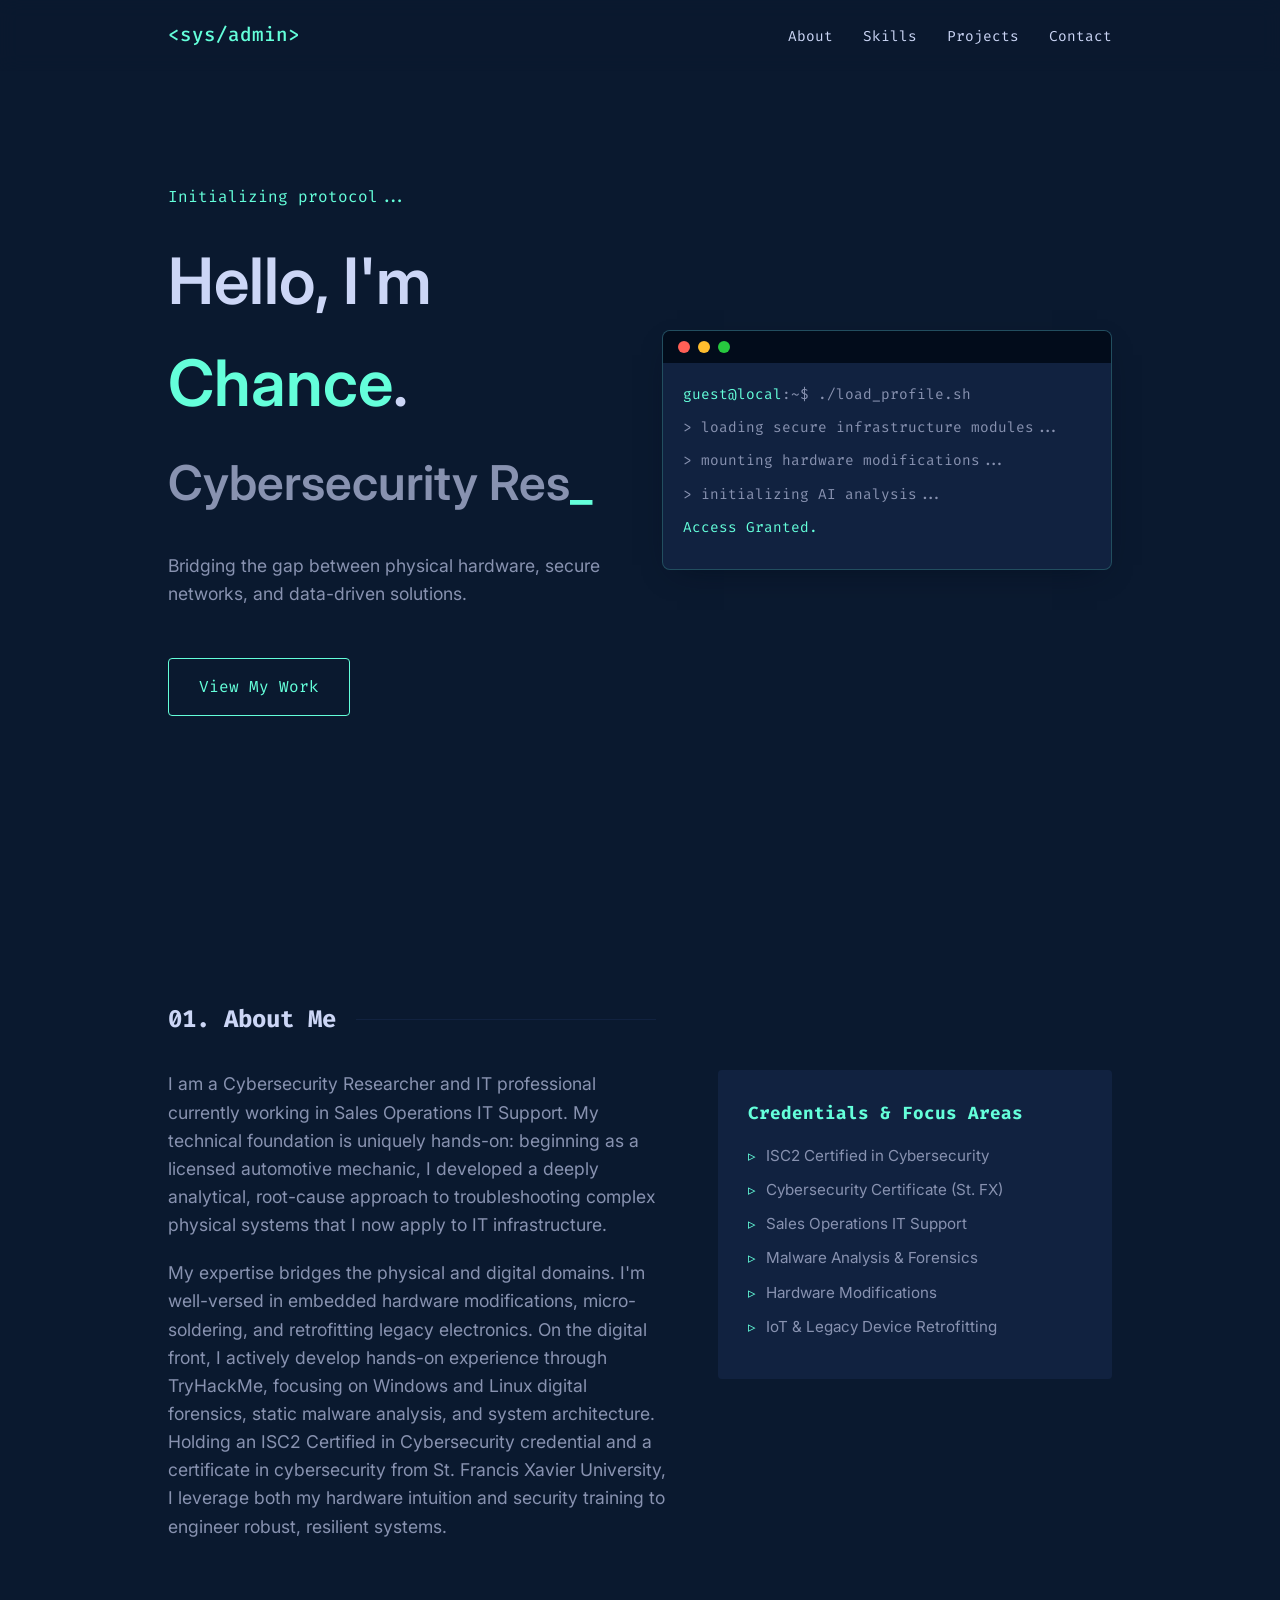
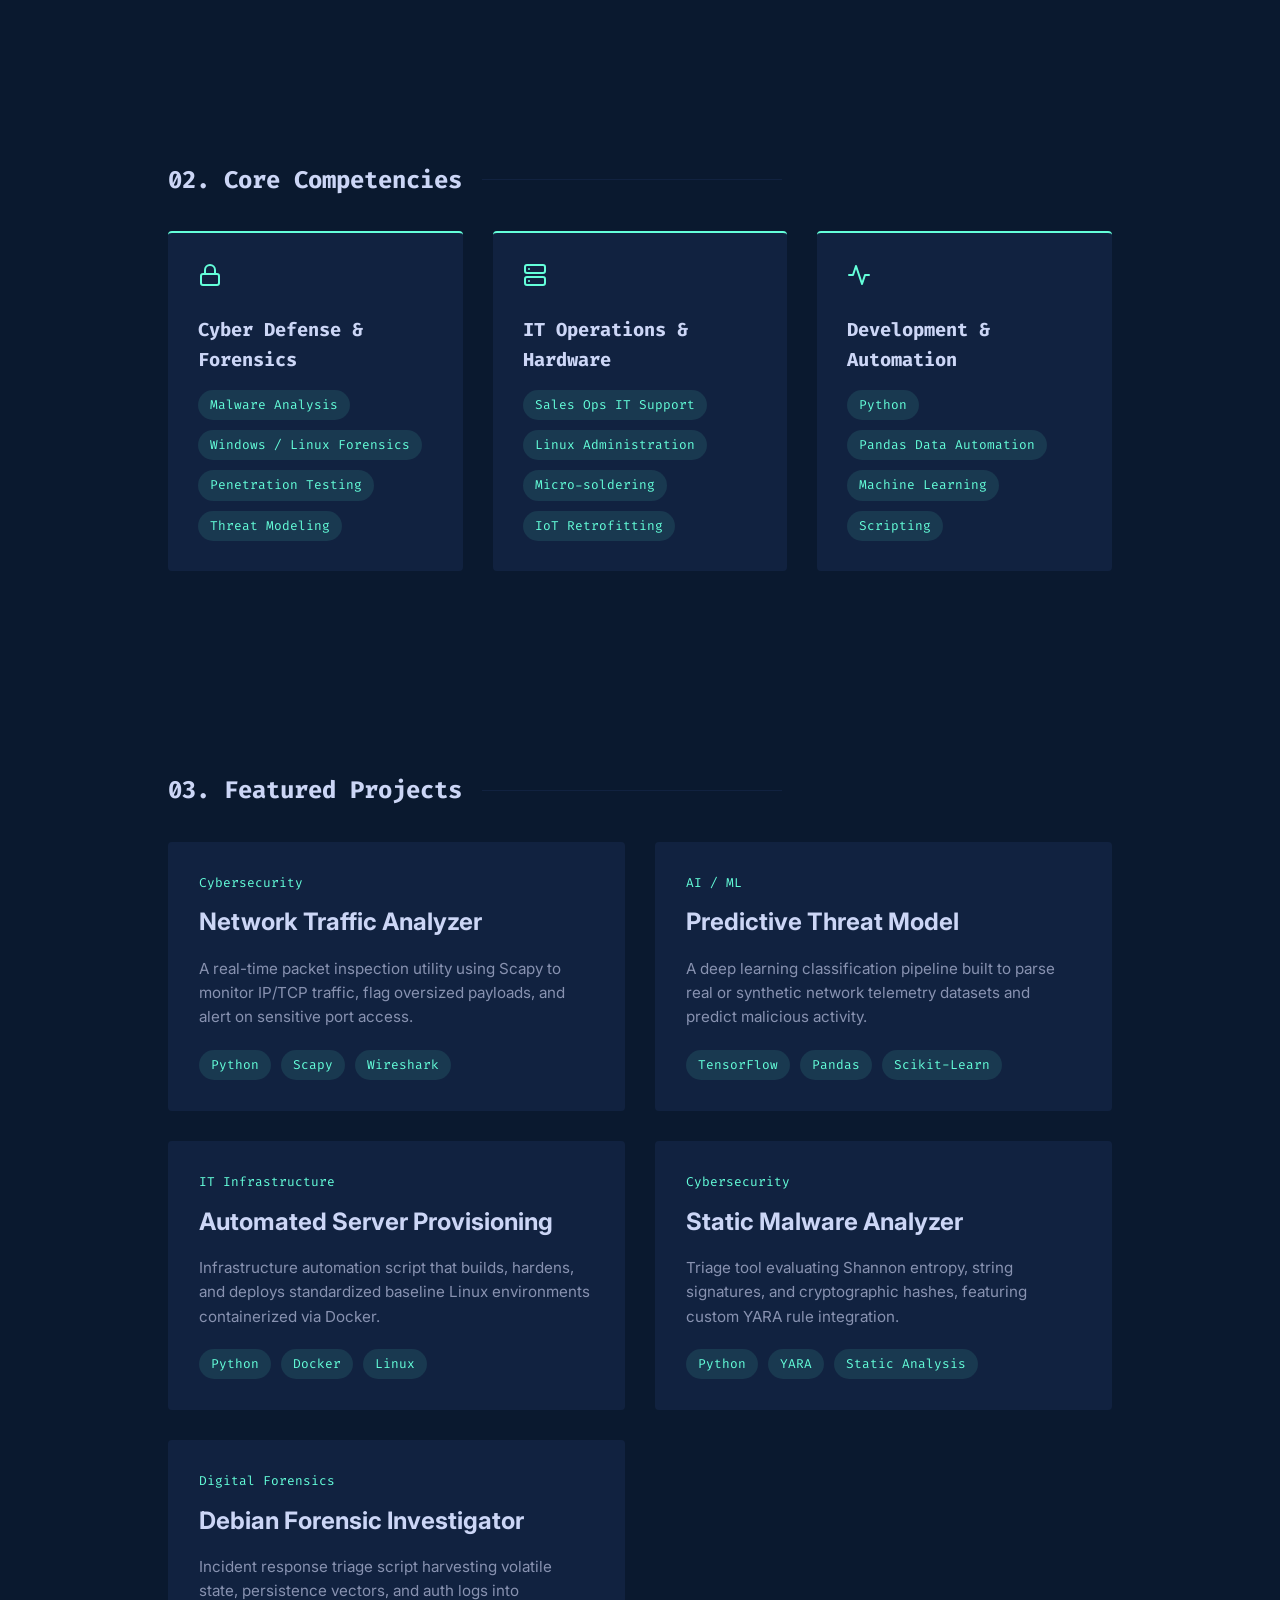
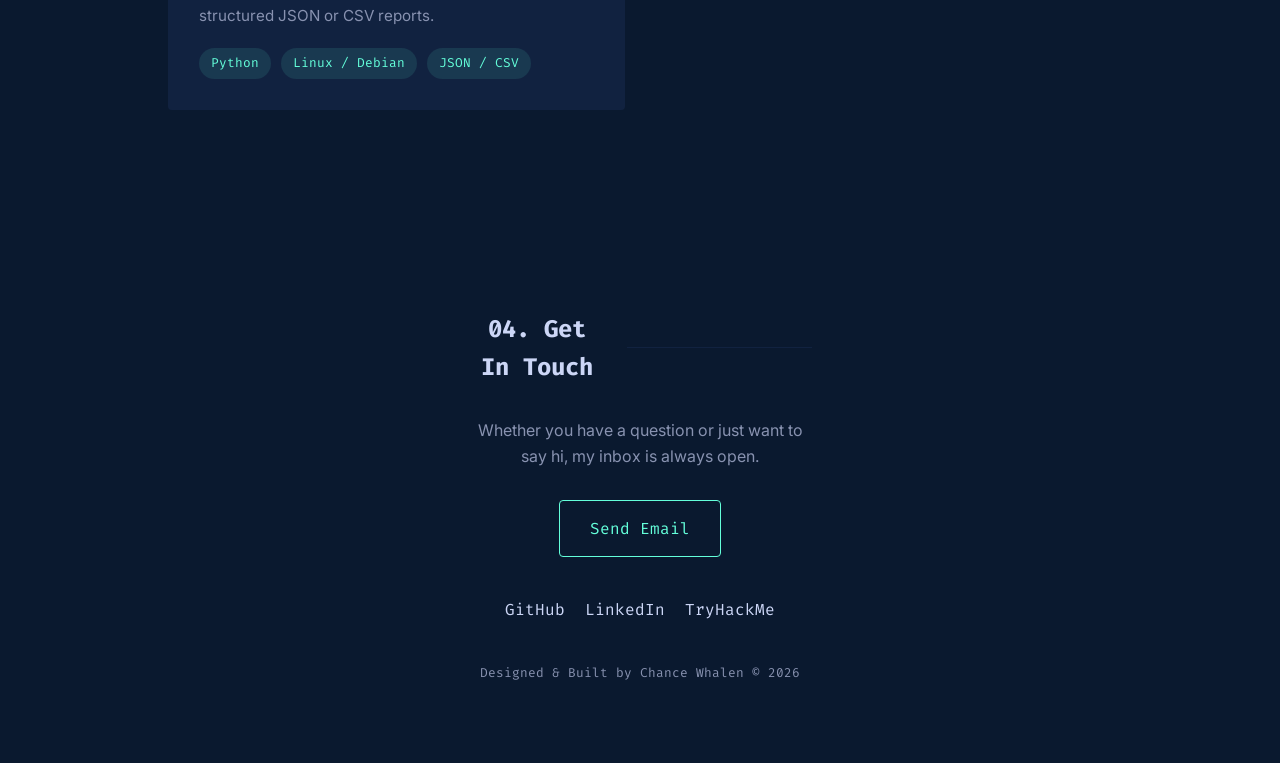
<file: index.html>
<!DOCTYPE html>
<html lang="en">
<head>
    <meta charset="UTF-8">
    <meta name="viewport" content="width=device-width, initial-scale=1.0">
    <title>Chance Whalen | Portfolio</title>
    <link rel="stylesheet" href="style.css">
    <link href="https://fonts.googleapis.com/css2?family=Fira+Code:wght@400;500&family=Inter:wght@300;400;600&display=swap" rel="stylesheet">
</head>
<body>
    <nav class="navbar">
        <div class="nav-content">
            <div class="logo">&lt;sys/admin&gt;</div>
            <ul class="nav-links">
                <li><a href="#about">About</a></li>
                <li><a href="#skills">Skills</a></li>
                <li><a href="#projects">Projects</a></li>
                <li><a href="#contact">Contact</a></li>
            </ul>
        </div>
    </nav>

    <header id="home" class="hero">
        <div class="hero-container">
            <div class="hero-content">
                <p class="greeting">Initializing protocol...</p>
                <h1 class="name">Hello, I'm <span class="highlight">Chance</span>.</h1>
                <h2 class="role"><span id="typewriter"></span><span class="cursor">_</span></h2>
                <p class="summary">
                    Bridging the gap between physical hardware, secure networks, and data-driven solutions.
                </p>
                <a href="#projects" class="btn">View My Work</a>
            </div>
            <div class="hero-graphic">
                <div class="terminal">
                    <div class="terminal-header">
                        <span class="dot close"></span>
                        <span class="dot minimize"></span>
                        <span class="dot expand"></span>
                    </div>
                    <div class="terminal-body">
                        <p><span class="highlight">guest@local</span>:~$ ./load_profile.sh</p>
                        <p>> loading secure infrastructure modules...</p>
                        <p>> mounting hardware modifications...</p>
                        <p>> initializing AI analysis...</p>
                        <p class="highlight">Access Granted.</p>
                    </div>
                </div>
            </div>
        </div>
    </header>

    <section id="about" class="section">
        <h2 class="section-title">01. About Me</h2>
        <div class="about-content">
            <div class="about-text">
                <p>I am a Cybersecurity Researcher and IT professional currently working in Sales Operations IT Support. My technical foundation is uniquely hands-on: beginning as a licensed automotive mechanic, I developed a deeply analytical, root-cause approach to troubleshooting complex physical systems that I now apply to IT infrastructure.</p>
                <p>My expertise bridges the physical and digital domains. I'm well-versed in embedded hardware modifications, micro-soldering, and retrofitting legacy electronics. On the digital front, I actively develop hands-on experience through TryHackMe, focusing on Windows and Linux digital forensics, static malware analysis, and system architecture. Holding an ISC2 Certified in Cybersecurity credential and a certificate in cybersecurity from St. Francis Xavier University, I leverage both my hardware intuition and security training to engineer robust, resilient systems.</p>
            </div>
            <div class="about-stats">
                <h3>Credentials & Focus Areas</h3>
                <ul class="stats-list">
                    <li>ISC2 Certified in Cybersecurity</li>
                    <li>Cybersecurity Certificate (St. FX)</li>
                    <li>Sales Operations IT Support</li>
                    <li>Malware Analysis & Forensics</li>
                    <li>Hardware Modifications</li>
                    <li>IoT & Legacy Device Retrofitting</li>
                </ul>
            </div>
        </div>
    </section>

    <section id="skills" class="section">
        <h2 class="section-title">02. Core Competencies</h2>
        <div class="skills-grid">
            <div class="skill-card">
                <div class="skill-icon">
                    <svg xmlns="http://www.w3.org/2000/svg" width="24" height="24" viewBox="0 0 24 24" fill="none" stroke="currentColor" stroke-width="2" stroke-linecap="round" stroke-linejoin="round"><rect x="3" y="11" width="18" height="11" rx="2" ry="2"></rect><path d="M7 11V7a5 5 0 0 1 10 0v4"></path></svg>
                </div>
                <h3>Cyber Defense & Forensics</h3>
                <div class="skill-tags">
                    <span>Malware Analysis</span>
                    <span>Windows / Linux Forensics</span>
                    <span>Penetration Testing</span>
                    <span>Threat Modeling</span>
                </div>
            </div>
            <div class="skill-card">
                <div class="skill-icon">
                    <svg xmlns="http://www.w3.org/2000/svg" width="24" height="24" viewBox="0 0 24 24" fill="none" stroke="currentColor" stroke-width="2" stroke-linecap="round" stroke-linejoin="round"><rect x="2" y="2" width="20" height="8" rx="2" ry="2"></rect><rect x="2" y="14" width="20" height="8" rx="2" ry="2"></rect><line x1="6" y1="6" x2="6.01" y2="6"></line><line x1="6" y1="18" x2="6.01" y2="18"></line></svg>
                </div>
                <h3>IT Operations & Hardware</h3>
                <div class="skill-tags">
                    <span>Sales Ops IT Support</span>
                    <span>Linux Administration</span>
                    <span>Micro-soldering</span>
                    <span>IoT Retrofitting</span>
                </div>
            </div>
            <div class="skill-card">
                <div class="skill-icon">
                    <svg xmlns="http://www.w3.org/2000/svg" width="24" height="24" viewBox="0 0 24 24" fill="none" stroke="currentColor" stroke-width="2" stroke-linecap="round" stroke-linejoin="round"><polyline points="22 12 18 12 15 21 9 3 6 12 2 12"></polyline></svg>
                </div>
                <h3>Development & Automation</h3>
                <div class="skill-tags">
                    <span>Python</span>
                    <span>Pandas Data Automation</span>
                    <span>Machine Learning</span>
                    <span>Scripting</span>
                </div>
            </div>
        </div>
    </section>

    <section id="projects" class="section">
        <h2 class="section-title">03. Featured Projects</h2>
        <div class="projects-grid">
            
            <a href="https://github.com/Chance-Ing/Network-Analyzer" target="_blank" rel="noopener noreferrer" class="project-card">
                <div class="project-content">
                    <p class="project-category">Cybersecurity</p>
                    <h3 class="project-title">Network Traffic Analyzer</h3>
                    <p class="project-desc">A real-time packet inspection utility using Scapy to monitor IP/TCP traffic, flag oversized payloads, and alert on sensitive port access.</p>
                    <ul class="project-tech">
                        <li>Python</li>
                        <li>Scapy</li>
                        <li>Wireshark</li>
                    </ul>
                </div>
            </a>

            <a href="https://github.com/Chance-Ing/Predictive-Threat-Model" target="_blank" rel="noopener noreferrer" class="project-card">
                <div class="project-content">
                    <p class="project-category">AI / ML</p>
                    <h3 class="project-title">Predictive Threat Model</h3>
                    <p class="project-desc">A deep learning classification pipeline built to parse real or synthetic network telemetry datasets and predict malicious activity.</p>
                    <ul class="project-tech">
                        <li>TensorFlow</li>
                        <li>Pandas</li>
                        <li>Scikit-Learn</li>
                    </ul>
                </div>
            </a>

            <a href="https://github.com/Chance-Ing/Automated-Secure-Server-Provisioner" target="_blank" rel="noopener noreferrer" class="project-card">
                <div class="project-content">
                    <p class="project-category">IT Infrastructure</p>
                    <h3 class="project-title">Automated Server Provisioning</h3>
                    <p class="project-desc">Infrastructure automation script that builds, hardens, and deploys standardized baseline Linux environments containerized via Docker.</p>
                    <ul class="project-tech">
                        <li>Python</li>
                        <li>Docker</li>
                        <li>Linux</li>
                    </ul>
                </div>
            </a>

            <a href="https://github.com/Chance-Ing/Malware-Analyzer" target="_blank" rel="noopener noreferrer" class="project-card">
                <div class="project-content">
                    <p class="project-category">Cybersecurity</p>
                    <h3 class="project-title">Static Malware Analyzer</h3>
                    <p class="project-desc">Triage tool evaluating Shannon entropy, string signatures, and cryptographic hashes, featuring custom YARA rule integration.</p>
                    <ul class="project-tech">
                        <li>Python</li>
                        <li>YARA</li>
                        <li>Static Analysis</li>
                    </ul>
                </div>
            </a>

            <a href="https://github.com/Chance-Ing/Linux-Forensic-Tool" target="_blank" rel="noopener noreferrer" class="project-card">
                <div class="project-content">
                    <p class="project-category">Digital Forensics</p>
                    <h3 class="project-title">Debian Forensic Investigator</h3>
                    <p class="project-desc">Incident response triage script harvesting volatile state, persistence vectors, and auth logs into structured JSON or CSV reports.</p>
                    <ul class="project-tech">
                        <li>Python</li>
                        <li>Linux / Debian</li>
                        <li>JSON / CSV</li>
                    </ul>
                </div>
            </a>

        </div>
    </section>

    <footer id="contact">
        <h2 class="section-title">04. Get In Touch</h2>
        <p>Whether you have a question or just want to say hi, my inbox is always open.</p>
        <a href="mailto:ingersoll.chance@gmail.com" class="btn">Send Email</a>
        
        <div class="social-links">
            <a href="https://github.com/chance-ing" target="_blank" rel="noopener noreferrer">GitHub</a>
            <a href="https://linkedin.com/in/chancewhalen" target="_blank" rel="noopener noreferrer">LinkedIn</a>
            <a href="https://tryhackme.com/p/BonneChance" target="_blank" rel="noopener noreferrer">TryHackMe</a>
        </div>
        
        <p class="copyright">
            Designed & Built by Chance Whalen &copy; <span id="year"></span>
        </p>
    </footer>

    <script src="script.js"></script>
</body>
</html>
</file>
<file: style.css>
:root {
    --bg-color: #0a192f;
    --text-main: #ccd6f6;
    --text-muted: #8892b0;
    --accent: #64ffda;
    --card-bg: #112240;
    --font-mono: 'Fira Code', monospace;
    --font-sans: 'Inter', sans-serif;
}

* {
    margin: 0;
    padding: 0;
    box-sizing: border-box;
}

html {
    scroll-behavior: smooth;
}

body {
    background-color: var(--bg-color);
    color: var(--text-main);
    font-family: var(--font-sans);
    line-height: 1.6;
}

h1, h2, h3 {
    color: var(--text-main);
}

.highlight {
    color: var(--accent);
}

.section-title {
    font-family: var(--font-mono);
    font-size: 1.5rem;
    color: var(--text-main);
    margin-bottom: 2rem;
    display: flex;
    align-items: center;
}

.section-title::after {
    content: "";
    display: block;
    height: 1px;
    width: 300px;
    background-color: var(--card-bg);
    margin-left: 20px;
}

.section {
    padding: 100px 10%;
    max-width: 1200px;
    margin: 0 auto;
}

/* Navbar */
.navbar {
    position: fixed;
    top: 0;
    width: 100%;
    background-color: rgba(10, 25, 47, 0.9);
    backdrop-filter: blur(10px);
    z-index: 100;
    padding: 20px 0;
}

.nav-content {
    display: flex;
    justify-content: space-between;
    align-items: center;
    max-width: 1200px;
    margin: 0 auto;
    padding: 0 10%;
}

.logo {
    font-family: var(--font-mono);
    color: var(--accent);
    font-size: 1.2rem;
    font-weight: 500;
}

.nav-links {
    display: flex;
    list-style: none;
    gap: 30px;
}

.nav-links a {
    color: var(--text-main);
    text-decoration: none;
    font-family: var(--font-mono);
    font-size: 0.9rem;
    transition: color 0.3s;
}

.nav-links a:hover {
    color: var(--accent);
}

/* Hero Section */
.hero {
    min-height: 100vh;
    display: flex;
    align-items: center;
    padding: 0 10%;
    max-width: 1200px;
    margin: 0 auto;
}

.hero-container {
    display: flex;
    align-items: center;
    justify-content: space-between;
    width: 100%;
    gap: 40px;
}

.hero-content {
    flex: 1;
    max-width: 600px;
}

.greeting {
    font-family: var(--font-mono);
    color: var(--accent);
    margin-bottom: 20px;
}

.name {
    font-size: 4rem;
    font-weight: 600;
    margin-bottom: 10px;
}

.role {
    font-size: 3rem;
    color: var(--text-muted);
    margin-bottom: 30px;
    font-weight: 600;
}

.cursor {
    color: var(--accent);
    animation: blink 1s step-start infinite;
}

@keyframes blink {
    50% { opacity: 0; }
}

.summary {
    color: var(--text-muted);
    font-size: 1.1rem;
    margin-bottom: 50px;
    max-width: 500px;
}

.btn {
    display: inline-block;
    padding: 15px 30px;
    border: 1px solid var(--accent);
    color: var(--accent);
    text-decoration: none;
    font-family: var(--font-mono);
    border-radius: 4px;
    transition: all 0.3s;
    background: transparent;
    cursor: pointer;
}

.btn:hover {
    background-color: rgba(100, 255, 218, 0.1);
}

/* Hero Graphic Terminal */
.hero-graphic {
    flex: 1;
    max-width: 450px;
    display: flex;
    justify-content: flex-end;
}

.terminal {
    background-color: var(--card-bg);
    border-radius: 8px;
    width: 100%;
    overflow: hidden;
    box-shadow: 0 10px 30px -15px rgba(2, 12, 27, 0.7);
    border: 1px solid rgba(100, 255, 218, 0.2);
}

.terminal-header {
    background-color: #020c1b;
    padding: 10px 15px;
    display: flex;
    gap: 8px;
}

.dot {
    width: 12px;
    height: 12px;
    border-radius: 50%;
}
.dot.close { background-color: #ff5f56; }
.dot.minimize { background-color: #ffbd2e; }
.dot.expand { background-color: #27c93f; }

.terminal-body {
    padding: 20px;
    font-family: var(--font-mono);
    font-size: 0.9rem;
    color: var(--text-muted);
}
.terminal-body p { margin-bottom: 10px; }

/* About Section */
.about-content {
    display: flex;
    gap: 50px;
    align-items: flex-start;
}

.about-text {
    flex: 3;
    color: var(--text-muted);
    font-size: 1.1rem;
}

.about-text p {
    margin-bottom: 20px;
}

.about-stats {
    flex: 2;
    background-color: var(--card-bg);
    padding: 30px;
    border-radius: 4px;
}

.about-stats h3 {
    margin-bottom: 15px;
    font-family: var(--font-mono);
    color: var(--accent);
    font-size: 1.1rem;
}

.stats-list {
    list-style: none;
}

.stats-list li {
    color: var(--text-muted);
    margin-bottom: 10px;
    font-size: 0.95rem;
    display: flex;
    align-items: center;
}

.stats-list li::before {
    content: "▹";
    color: var(--accent);
    margin-right: 10px;
}

/* Skills Section */
.skills-grid {
    display: grid;
    grid-template-columns: repeat(auto-fit, minmax(280px, 1fr));
    gap: 30px;
}

.skill-card {
    background-color: var(--card-bg);
    padding: 30px;
    border-radius: 4px;
    border-top: 2px solid var(--accent);
    display: flex;
    flex-direction: column;
    height: 100%;
}

.skill-icon {
    color: var(--accent);
    margin-bottom: 20px;
}

.skill-card h3 {
    margin-bottom: 15px;
    font-family: var(--font-mono);
}

.skill-tags {
    display: flex;
    flex-wrap: wrap;
    gap: 10px;
    margin-top: auto;
}

.skill-tags span {
    background-color: rgba(100, 255, 218, 0.1);
    color: var(--accent);
    padding: 5px 12px;
    border-radius: 20px;
    font-size: 0.8rem;
    font-family: var(--font-mono);
}

/* Projects Section */
.projects-grid {
    display: grid;
    grid-template-columns: repeat(auto-fit, minmax(300px, 1fr));
    gap: 30px;
}

a.project-card {
    text-decoration: none;
    color: inherit;
    display: block;
    height: 100%;
}

.project-card {
    background-color: var(--card-bg);
    padding: 30px;
    border-radius: 4px;
    transition: transform 0.3s, border-color 0.3s;
    border: 1px solid transparent;
    display: flex;
    flex-direction: column;
    height: 100%;
}

.project-card:hover {
    transform: translateY(-5px);
    border-color: var(--accent);
}

.project-content {
    display: flex;
    flex-direction: column;
    height: 100%;
}

.project-category {
    font-family: var(--font-mono);
    color: var(--accent);
    font-size: 0.8rem;
    margin-bottom: 10px;
}

.project-title {
    font-size: 1.5rem;
    margin-bottom: 15px;
}

.project-desc {
    color: var(--text-muted);
    margin-bottom: 20px;
    font-size: 0.95rem;
    flex-grow: 1;
}

.project-tech {
    display: flex;
    gap: 10px;
    list-style: none;
    font-family: var(--font-mono);
    font-size: 0.8rem;
    flex-wrap: wrap;
    margin-top: auto;
}

.project-tech li {
    background-color: rgba(100, 255, 218, 0.1);
    color: var(--accent);
    padding: 5px 12px;
    border-radius: 20px;
}

/* Contact Section & Footer */
footer {
    text-align: center;
    padding: 100px 10% 50px;
    max-width: 600px;
    margin: 0 auto;
}

footer p {
    color: var(--text-muted);
    margin-bottom: 30px;
}

.social-links {
    margin: 40px 0;
    display: flex;
    justify-content: center;
    gap: 20px;
}

.social-links a {
    color: var(--text-main);
    text-decoration: none;
    font-family: var(--font-mono);
    transition: color 0.3s;
}

.social-links a:hover {
    color: var(--accent);
}

.copyright {
    font-family: var(--font-mono);
    font-size: 0.8rem;
}

/* Mobile Responsiveness Updates */
@media (max-width: 768px) {
    .nav-links { display: none; }
    .name { font-size: 3rem; }
    .role { font-size: 2rem; }
    .section-title::after { width: 100px; }
    .hero-container, .about-content { flex-direction: column; }
    .hero-graphic { width: 100%; max-width: 100%; justify-content: flex-start; margin-top: 20px; }
}
</file>
